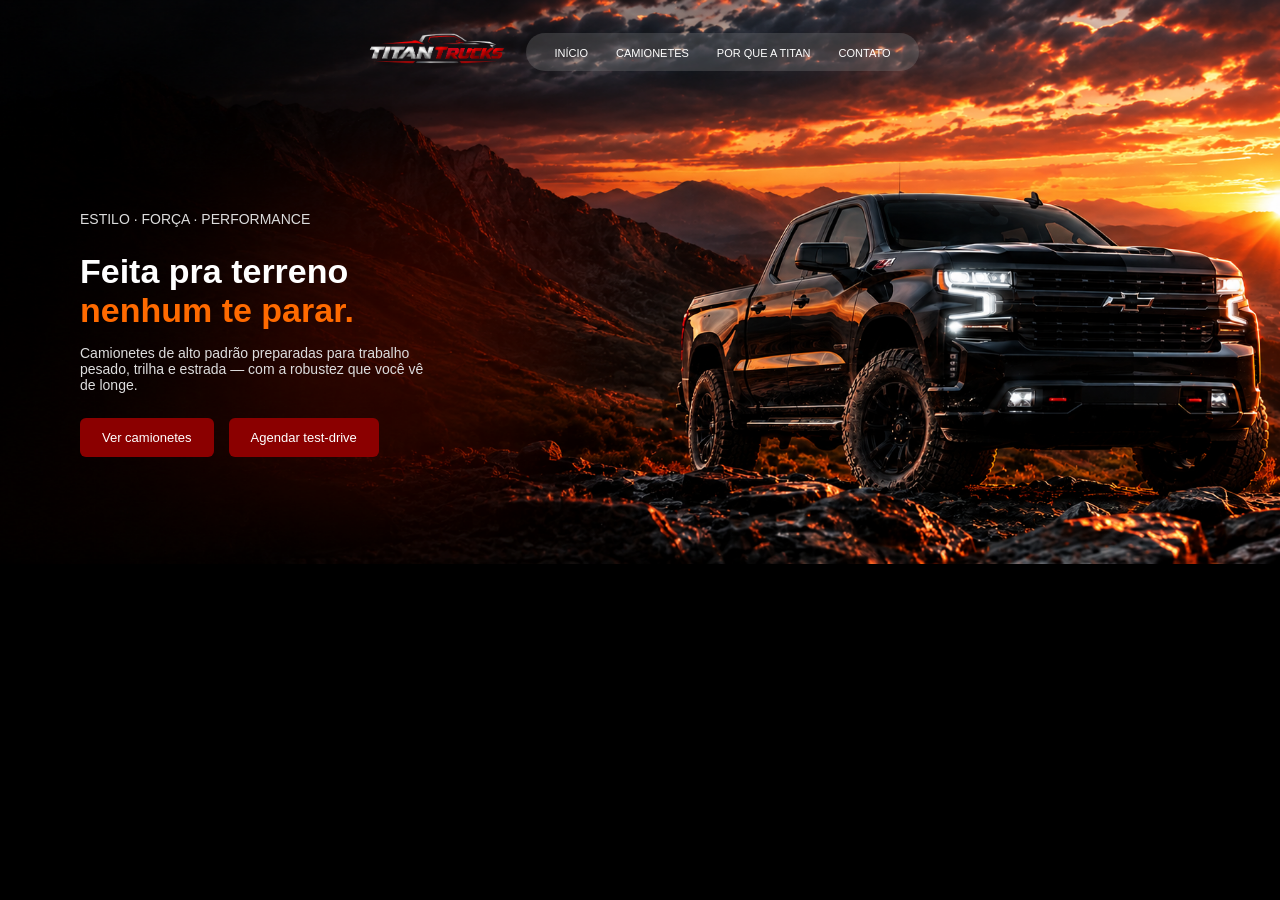
<file: index.html>
<!DOCTYPE html>
<html lang="pt-br">
<head>
<meta charset="UTF-8">
<meta name="viewport" content="width=device-width, initial-scale=1, viewport-fit=cover">
<title>Titan Trucks</title>
<link rel="stylesheet" href="style.css">
</head>
<body>

  <header>
    <section class="cta">  
      <div ><img src="img/logo.png" alt="" width="150">
      </div>
    </section>


    
    
    <nav class="menu-flutuante">
      <ul>
        <li><a href="index.html">INÍCIO</a></li>
        <li><a href="camionetes.html">CAMIONETES</a></li>
        <li><a href="porque.html">POR QUE A TITAN</a></li>
        <li><a href="contato.html">CONTATO</a></li>
      </ul>
    </nav>
  </section>
  
  </header>

  <main>
   <section class="hero">
      <div class="hero-content">
        <p class="tag">ESTILO · FORÇA · PERFORMANCE</p>
        <h1>Feita pra terreno <span class="laranja">nenhum te parar.</span></h1>
        <p>Camionetes de alto padrão preparadas para trabalho pesado, trilha e estrada — com a robustez que você vê de longe.</p>
        <div class="botoes">
          <a href="#" class="btn btn-primario">Ver camionetes</a>
          <a href="#" class="btn btn-secundario">Agendar test-drive</a>
        </div>
      </div>

  </main>

  <footer></footer>




</body>
</html>
</file>
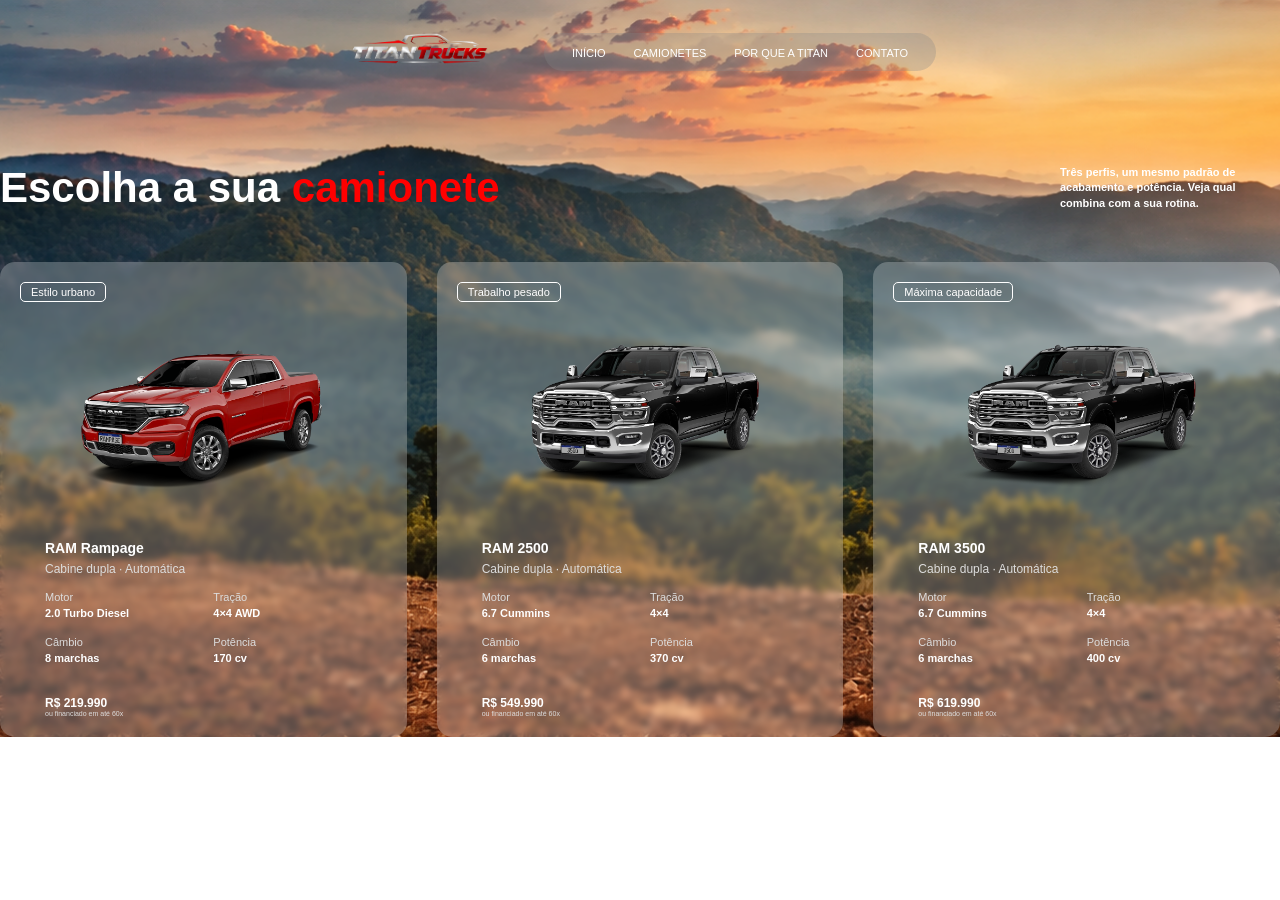
<file: camionetes.html>
<!DOCTYPE html>
<html lang="pt-br">
<head>
  <meta charset="UTF-8">
  <meta name="viewport" content="width=device-width, initial-scale=1.0">
  <title>Titan - Escolha a sua camionete</title>

  <link rel="stylesheet" href="camionetes.css">
</head>

<body>

<header>
      <section class="cta">  
      <div ><img src="img/logo.png" alt="" width="150">
      </div>
    </section>

    <nav class="menu-flutuante">
      <ul>
        <li><a href="index.html">INÍCIO</a></li>
        <li><a href="camionetes.html">CAMIONETES</a></li>
        <li><a href="porque.html">POR QUE A TITAN</a></li>
        <li><a href="contato.html">CONTATO</a></li>
      </ul>
    </nav>
  </section>
  
  </header>
  <section class="topo">
    <h1>Escolha a sua <span>camionete</span></h1>
    <p>
      Três perfis, um mesmo padrão de acabamento e
      potência. Veja qual combina com a sua rotina.
    </p>
  </section>

  
  <main class="cards">

  
    <div class="card">
      <span class="etiqueta">Estilo urbano</span>

      <img src="img/rampage.webp" alt="RAM Rampage vermelha" width="300">

      <h2>RAM Rampage</h2>
      <p class="cabine">Cabine dupla · Automática</p>

      <div class="dados">
        <div>
          <small>Motor</small>
          <strong>2.0 Turbo Diesel</strong>
        </div>
        <div>
          <small>Tração</small>
          <strong>4×4 AWD</strong>
        </div>
        <div>
          <small>Câmbio</small>
          <strong>8 marchas</strong>
        </div>
        <div>
          <small>Potência</small>
          <strong>170 cv</strong>
        </div>
      </div>

      <p class="preco">R$ 219.990</p>
      <p class="financiado">ou financiado em até 60x</p>
    </div>

    <div class="card">
      <span class="etiqueta">Trabalho pesado</span>

      <img src="img/ram 3500.webp" alt="RAM 2500 preta" >

      <h2>RAM 2500</h2>
      <p class="cabine">Cabine dupla · Automática</p>

      <div class="dados">
        <div>
          <small>Motor</small>
          <strong>6.7 Cummins</strong>
        </div>
        <div>
          <small>Tração</small>
          <strong>4×4</strong>
        </div>
        <div>
          <small>Câmbio</small>
          <strong>6 marchas</strong>
        </div>
        <div>
          <small>Potência</small>
          <strong>370 cv</strong>
        </div>
      </div>

      <p class="preco">R$ 549.990</p>
      <p class="financiado">ou financiado em até 60x</p>
    </div>


    <div class="card">
      <span class="etiqueta">Máxima capacidade</span>

      <img src="img/ram 3500.webp" alt="RAM 2500 preta" >


      <h2>RAM 3500</h2>
      <p class="cabine">Cabine dupla · Automática</p>

      <div class="dados">
        <div>
          <small>Motor</small>
          <strong>6.7 Cummins</strong>
        </div>
        <div>
          <small>Tração</small>
          <strong>4×4</strong>
        </div>
        <div>
          <small>Câmbio</small>
          <strong>6 marchas</strong>
        </div>
        <div>
          <small>Potência</small>
          <strong>400 cv</strong>
        </div>
      </div>

      <p class="preco">R$ 619.990</p>
      <p class="financiado">ou financiado em até 60x</p>
    </div>

  </main>

</body>
</html>
</file>
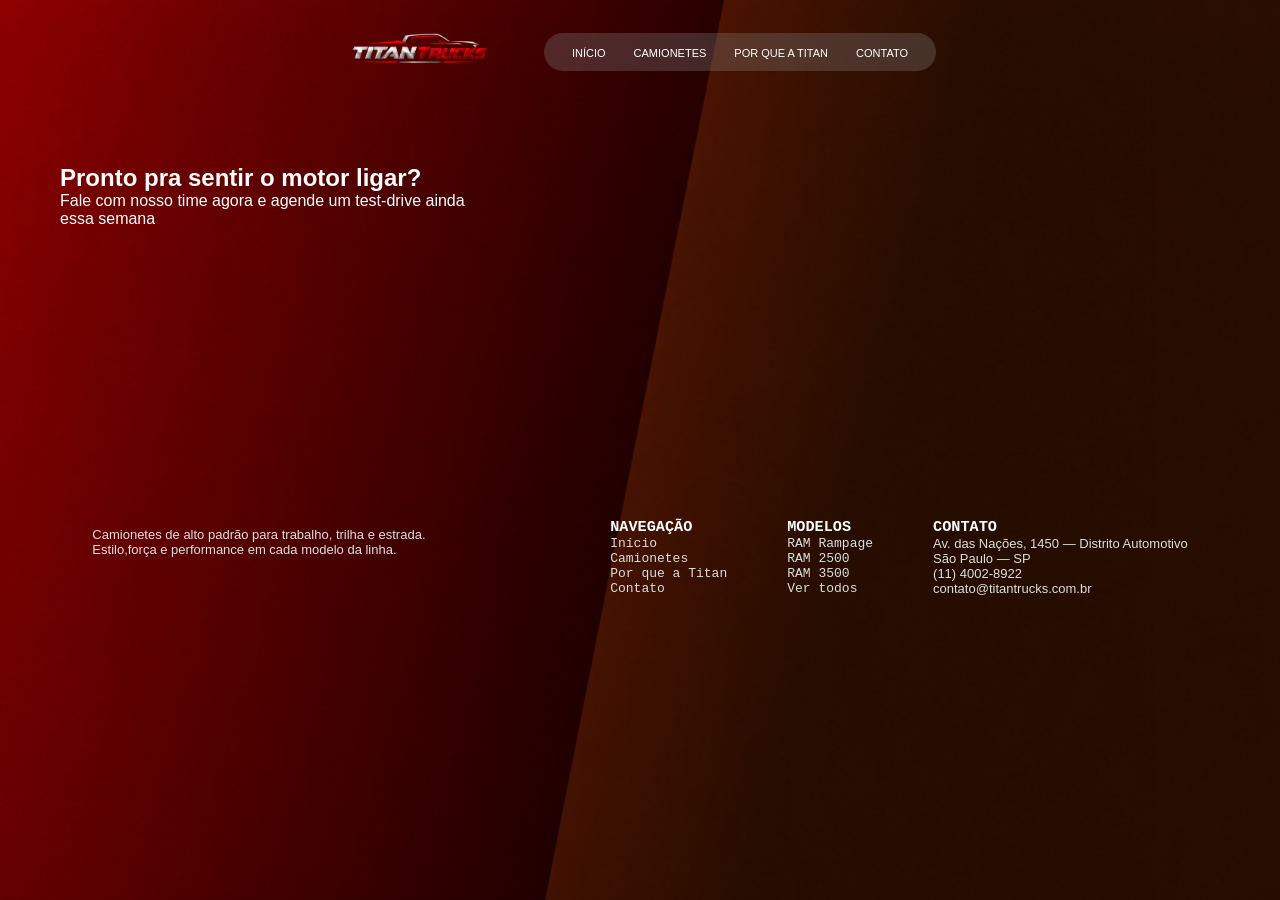
<file: contato.html>
<!DOCTYPE html>
<html lang="pt br">
<head>
    <meta charset="UTF-8">
    <meta name="viewport" content="width=device-width, initial-scale=1.0">
    <title>Document</title>
    <link rel="stylesheet" href="contato.css">
</head>
<body>

    <header>
      <section class="cta">  
      <div ><img src="img/logo.png" alt="" width="150">
      </div>
    </section>

    <nav class="menu-flutuante">
      <ul>
        <li><a href="index.html">INÍCIO</a></li>
        <li><a href="camionetes.html">CAMIONETES</a></li>
        <li><a href="porque.html">POR QUE A TITAN</a></li>
        <li><a href="contato.html">CONTATO</a></li>
      </ul>
    </nav>
  </section>
  
  </header>

  <main>
    
    <section class="secao-texto">
        <h1>Pronto pra sentir o motor ligar?</h1>
        <p>Fale com nosso time agora e agende um test-drive ainda<br>essa semana </p>
     </section>

  </main>







  <footer class="rodape">
   <section class="secao-navega">
      <p>Camionetes de alto padrão para trabalho,
       trilha e estrada. <br>
       Estilo,força e performance em cada modelo da linha.</p>
   
   <div class="colunas">
      <div>
        <h3>NAVEGAÇÃO</h3>
        <a href="#inicio">Início</a> <br>
        <a href="#camionetes">Camionetes</a> <br>
        <a href="#porque">Por que a Titan</a> <br>
        <a href="#contato">Contato</a> <br>
      </div>

      <div>
        <h3>MODELOS</h3>
        <a href="#camionetes">RAM Rampage</a> <br>
        <a href="#camionetes">RAM 2500</a> <br>
        <a href="#camionetes">RAM 3500</a> <br>
        <a href="#camionetes">Ver todos</a> <br>
      </div>

      <div>
        <h3>CONTATO</h3>
        <p>Av. das Nações, 1450 — Distrito Automotivo</p>
        <p>São Paulo — SP</p>
        <p>(11) 4002-8922</p>
        <p>contato@titantrucks.com.br</p>
      </div>
    </div>
   </section>   
  </footer>






</body>
</html>
</file>
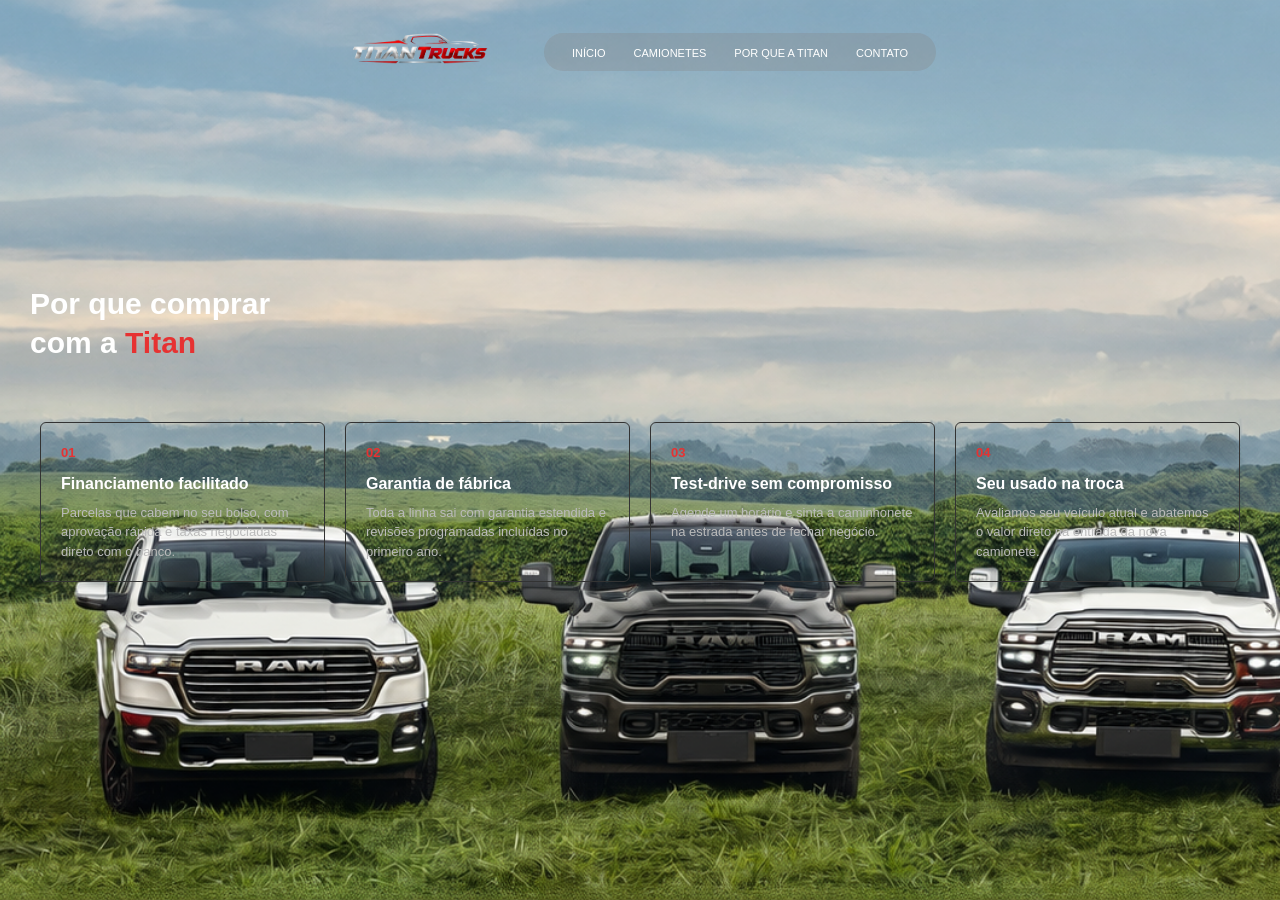
<file: porque.html>
<!DOCTYPE html>
<html lang="pt-br">
<head>
<meta charset="UTF-8">
<meta name="viewport" content="width=device-width, initial-scale=1, viewport-fit=cover">
<title>Por que a Titan</title>
<link rel="stylesheet" href="porque.css">
</head>
<body>

<header>
  <section class="cta">  
      <div ><img src="img/logo.png" alt="" width="150">
      </div>
    </section>



    <nav class="menu-flutuante">
      <ul>
        <li><a href="index.html">INÍCIO</a></li>
        <li><a href="camionetes.html">CAMIONETES</a></li>
        <li><a href="porque.html">POR QUE A TITAN</a></li>
        <li><a href="contato.html">CONTATO</a></li>
      </ul>
    </nav>
  </section>
  
  
  </header>
    

  <main>




  
     <div class="banner-texto">
        
      <h1>Por que comprar<br>com a <span>Titan</span></h1>
    </div>

  <section class="cards">
    <div class="card">
      <p class="numero">01</p>
      <h3>Financiamento facilitado</h3>
      <p>Parcelas que cabem no seu bolso, com aprovação rápida e taxas negociadas direto com o banco.</p>
    </div>
    <div class="card">
      <p class="numero">02</p>
      <h3>Garantia de fábrica</h3>
      <p>Toda a linha sai com garantia estendida e revisões programadas incluídas no primeiro ano.</p>
    </div>
    <div class="card">
      <p class="numero">03</p>
      <h3>Test-drive sem compromisso</h3>
      <p>Agende um horário e sinta a caminhonete na estrada antes de fechar negócio.</p>
    </div>
    <div class="card">
      <p class="numero">04</p>
      <h3>Seu usado na troca</h3>
      <p>Avaliamos seu veículo atual e abatemos o valor direto na entrada da nova camionete.</p>
    </div>
  </section>

  </main>


</body>
</html>
</file>
<file: style.css>
* { box-sizing:border-box;
    margin: 0; 
    padding: 0;
 }

body {
  font-family: Arial, Helvetica, sans-serif;
  background: #000;
  color: #fff;
  background-image: url(img/680d1272-38c0-499b-b419-cd8a4d65ed9c.png);
  background-size: cover;        /* Faz a imagem cobrir toda a tela */
  background-position: center;   /* Centraliza a imagem */
  background-repeat: no-repeat;  /* Evita repetição */
}

header {
  display: flex;
  justify-content: center;
  align-items: center;
  flex-wrap: wrap;
  gap: 15px;
  padding: 20px 40px;
}


nav ul {
  display: flex;
  list-style: none;
  gap: 25px;
  flex-wrap: wrap;
}
nav a {
  color: #fff;
  text-decoration: none;
  font-size: 13px;
}
.menu-flutuante ul {
  display: flex;
  list-style: none;
  gap: 28px;
  background: rgba(133, 132, 132, 0.3);
  padding: 10px 28px;
  border-radius: 30px;
}

.cta {
 display: flex;
 align-items: center;
 gap: 390px;
}

nav a:hover {
   color: #e63232; 
  }

  .menu-flutuante a {
  color: #fff;
  text-decoration: none;
  font-size: 11px;
}

  

.hero {
  position: relative;
  min-height: 440px;
  margin: 10px 20px;
  border-radius: 10px;
  display: flex;
  align-items: center;
}

.hero-content {
  padding: 30px 60px;
  max-width: 480px;
}

.tag {
  color: #e63232;
  font-size: 12px;
  margin-bottom: 15px;
}


h1 {
  font-size: 34px;
  margin-bottom: 15px;
}
h1 .laranja {
    color: #FF6A00;
}

.hero-content p {
  color: #ddd;
  margin-bottom: 25px;
  font-size: 14px;
  max-width: 380px;
}

.botoes { display: flex;
     gap: 15px; 
     flex-wrap: wrap;
     }

.btn {
  padding: 12px 22px;
  border-radius: 6px;
  text-decoration: none;
  font-size: 13px;
  
}
.btn-primario {
   background: #8B0000;
  color: #fff; 
  }
.btn-secundario { 
  background: transparent; 
  background-color: #8B0000; 
   color: #fff; 
}
</file>
<file: camionetes.css>
* {
  margin: 0;
  padding: 0;
  box-sizing: border-box;
}

body {
  font-family: Arial, Helvetica, sans-serif;
  color: white;

  background-image: url(img/fundo.carros.png);
  background-size: cover;        /* Faz a imagem cobrir toda a tela */
  background-position: center;   /* Centraliza a imagem */
  background-repeat: no-repeat;  /* Evita repetição */

}

header {
  display: flex;
  justify-content: center;
  align-items: center;
  flex-wrap: wrap;
  gap: 50px;
  padding: 20px 40px;
}

.cta {
 display: flex;
 align-items: center;
 gap: 390px;
}


nav ul {
  display: flex;
  list-style: none;
  gap: 25px;
  flex-wrap: wrap;
}
nav a {
  color: #fff;
  text-decoration: none;
  font-size: 13px;
}
.menu-flutuante ul {
  display: flex;
  list-style: none;
  gap: 28px;
  background: rgba(133, 132, 132, 0.3);
  padding: 10px 28px;
  border-radius: 30px;
}

nav a:hover {
   color: #e63232; 
  }

  .menu-flutuante a {
  color: #fff;
  text-decoration: none;
  font-size: 11px;
}

.topo {
  display: flex;
  justify-content: space-between; 
  align-items: center;
  margin-top: 60px;
}

.topo h1 {
  font-size: 42px;
  font-weight: bold;
}

.topo h1 span {
  color: red;                    
}

.topo p {
  width: 220px;
  font-size: 11px;
  font-weight: bold;
  line-height: 1.4;
}

.cards {
  display: flex;                 
  justify-content: space-between;
  gap: 30px;
  margin-top: 50px;
}

/* ===== CARD ===== */
.card {
  width: 32%;
  padding: 20px 45px 20px 45px;
  background-color: rgba(255, 255, 255, 0.25); 
  backdrop-filter: blur(3px);
  border-radius: 15px;
}


.etiqueta {
  display: inline-block;
  padding: 3px 10px;
  margin-left: -25px;
  border: 1px solid white;
  border-radius: 5px;
  font-size: 11px;
}

.card img {
  display: block;
  width: 100%;
  margin: 25px 0 35px 0;
}

.card h2 {
  font-size: 14px;
}

.cabine {
  margin-top: 6px;
  font-size: 12px;
  color: #ddd;
}


.dados {
  display: grid;
  grid-template-columns: 1fr 1fr; /* duas colunas */
  gap: 15px 20px;
  margin-top: 15px;
}

.dados small {
  display: block;
  font-size: 11px;
  color: #ddd;
}

.dados strong {
  font-size: 11px;
}


.preco {
  margin-top: 30px;
  font-size: 12px;
  font-weight: bold;
}

.financiado {
  font-size: 7px;
  color: #ddd;
}
</file>
<file: contato.css>
*{
    box-sizing: border-box;
    margin: 0;
    padding: 0;

}
body{
  font-family: Arial, Helvetica, sans-serif;
  background: #000;
  color: #fff;
  background-image: url(img/fundo_1920x1080.png);
  background-size: cover;        /* Faz a imagem cobrir toda a tela */
  background-position: center;   /* Centraliza a imagem */
  background-repeat: no-repeat;  /* Evita repetição */
  width: 100%;
  height: 100vh;
}



header {
  display: flex;
  justify-content: center;
  align-items: center;
  flex-wrap: wrap;
  gap: 50px;
  padding: 20px 40px;
}

.cta {
 display: flex;
 align-items: center;
 gap: 390px;
}


nav ul {
  display: flex;
  list-style: none;
  gap: 25px;
  flex-wrap: wrap;
}
nav a {
  color: #fff;
  text-decoration: none;
  font-size: 13px;
}
.menu-flutuante ul {
  display: flex;
  list-style: none;
  gap: 28px;
  background: rgba(133, 132, 132, 0.3);
  padding: 10px 28px;
  border-radius: 30px;
}

nav a:hover {
   color: #e63232; 
  }

  .menu-flutuante a {
  color: #fff;
  text-decoration: none;
  font-size: 11px;
}



.secao-texto{
  color: white;
  padding: 60px;


}

.secao-navega{
    text-decoration: none;
  list-style: none;
  display: flex;
  align-items: center;
  justify-content: space-around;
  margin-top: 200px;
   font-family: 'Courier New', Courier, monospace;
   font-size: 13px;
}


.secao-navega p {
  font-family: Arial, Helvetica, sans-serif;

}

.colunas {
  display: flex;          
  gap: 60px;
  flex-wrap: wrap;
  margin-top: 30px;
}

footer p,
footer a {
  color: #dddddd;
  text-decoration: none;
}
</file>
<file: porque.css>
* { box-sizing: border-box;
   margin: 0; 
   padding: 0; 
  }

body {
  font-family: Arial, Helvetica, sans-serif;
  background-color: rgb(123, 109, 91);
  color: #fff;
   background-image: url(img/66b95bbe-4c31-4d03-9c60-a72337b0b28c.png);
  background-size: cover;        /* Faz a imagem cobrir toda a tela */
  background-position: center;   /* Centraliza a imagem */
  background-repeat: no-repeat;  /* Evita repetição */
  width: 100%;
  height: 100vh;

 
}
h1{
  padding: 30px;
}



header {
  display: flex;
  justify-content: center;
  align-items: center;
  flex-wrap: wrap;
  gap: 50px;
  padding: 20px 40px;
}


.cta {
 display: flex;
 align-items: center;
 gap: 390px;
}



nav ul {
  display: flex;
  list-style: none;
  gap: 25px;
  flex-wrap: wrap;
}
nav a {
  color: #fff;
  text-decoration: none;
  font-size: 13px;
}
.menu-flutuante ul {
  display: flex;
  list-style: none;
  gap: 28px;
  background: rgba(133, 132, 132, 0.3);
  padding: 10px 28px;
  border-radius: 30px;
}


nav a:hover {
   color: #e63232; 
  }

  .menu-flutuante a {
  color: #fff;
  text-decoration: none;
  font-size: 11px;
}

.banner-texto h1 {
  font-size: 30px;
  line-height: 1.3;
  margin-top: 150px;
}

.banner-texto h1 span { 
  color: #e63232;
 }


.cards {
  display: grid;
  grid-template-columns: repeat(4, 1fr);
  gap: 20px;
  padding: 30px 40px;
}
.card {
  border: 1px solid #333;
  border-radius: 6px;
  padding: 20px;
}
.card .numero {
  color: #e63232;
  font-weight: bold;
  font-size: 13px;
  margin-bottom: 12px;
}
.card h3 {
  font-size: 16px;
  margin-bottom: 10px;
}
.card p {
  font-size: 13px;
  color: #bbb;
  line-height: 1.5;
}
</file>
